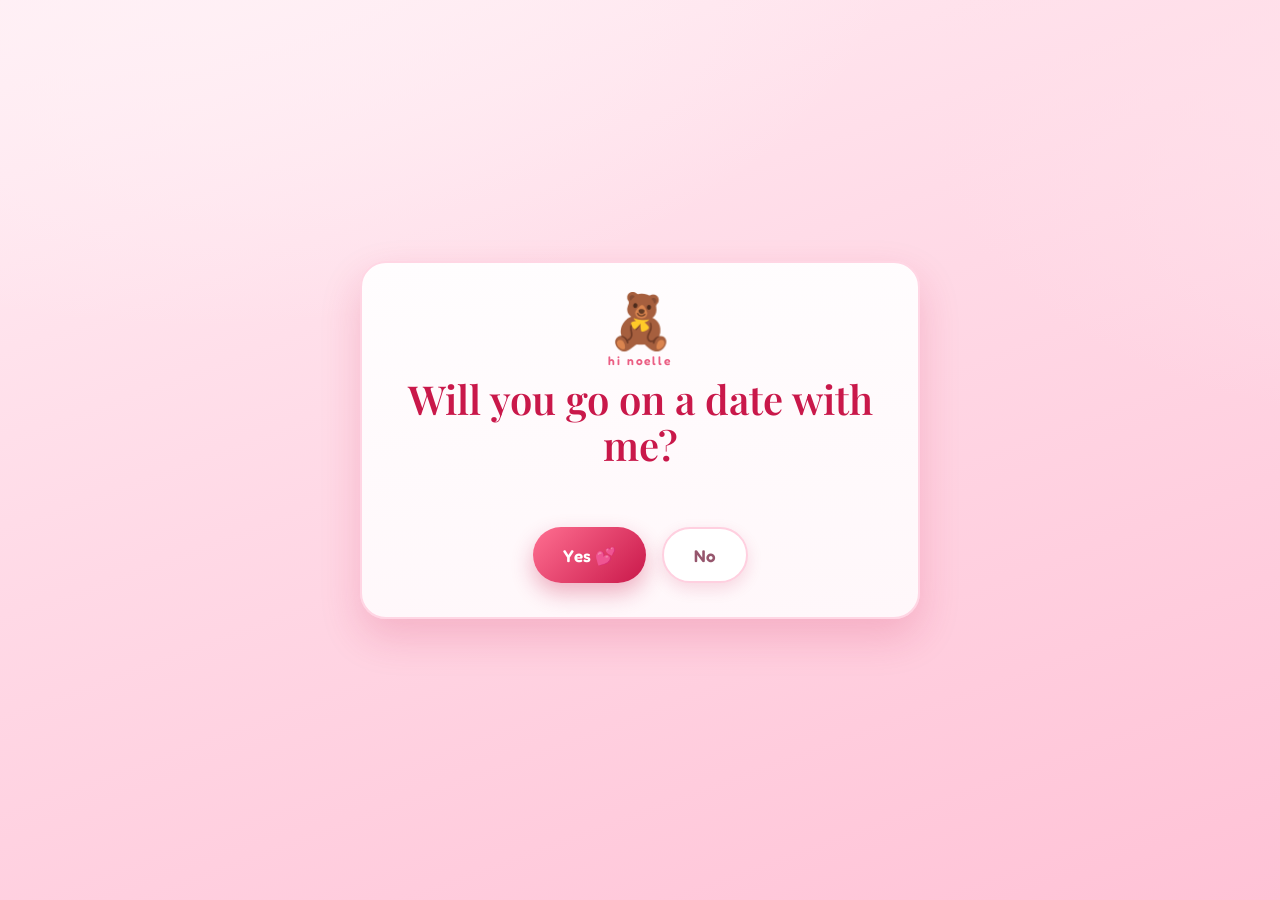
<file: index.html>
<!DOCTYPE html>
<html lang="en">
<head>
  <meta charset="UTF-8" />
  <meta name="viewport" content="width=device-width, initial-scale=1.0" />
  <title>Not a Scam Promise</title>
  <link rel="preconnect" href="https://fonts.googleapis.com" />
  <link rel="preconnect" href="https://fonts.gstatic.com" crossorigin />
  <link href="https://fonts.googleapis.com/css2?family=Fredoka:wght@400;500;600;700&family=Playfair+Display:ital,wght@0,600;1,600&display=swap" rel="stylesheet" />
  <link rel="stylesheet" href="css/style.css" />
  <!--<link rel="icon" href="data:image/svg+xml,<svg xmlns='http://www.w3.org/2000/svg' viewBox='0 0 100 100'><text y='.9em' font-size='90'>💗</text></svg>" /> -->
</head>
<body>
  <main class="stage" id="stage">

    <!-- ======================= STEP 1: THE QUESTION ======================= -->
    <section class="screen is-active" id="screen-ask" data-step="1">
      <div class="card card--ask">
        <div class="bear">🧸</div>
        <p class="eyebrow">hi noelle</p>
        <h1 class="title">Will you go on a date with me?</h1>
        <p class="subtitle" id="askSubtitle"></p>

        <div class="btn-row" id="askButtons">
          <button class="btn btn--yes" id="yesBtn" type="button">Yes 💕</button>
          <button class="btn btn--no" id="noBtn" type="button">No</button>
        </div>
      </div>
    </section>

    <!-- ======================= STEP 2: PICK A DAY ======================= -->
    <section class="screen" id="screen-day" data-step="2">
      <div class="card">
        <button class="back-btn" data-back type="button">← Back</button>
        <p class="eyebrow">step 1 of 3</p>
        <h2 class="title title--sm">Pick our day 🗓️</h2>
        <p class="subtitle">Tap a day that works for you. You can always change it later.</p>
        <p class="avail-note" id="availNote"></p>

        <div class="cal">
          <div class="cal__head">
            <button class="cal__nav" id="prevMonth" type="button" aria-label="Previous month">‹</button>
            <div class="cal__month" id="calMonth">Month</div>
            <button class="cal__nav" id="nextMonth" type="button" aria-label="Next month">›</button>
          </div>
          <div class="cal__dow">
            <span>S</span><span>M</span><span>T</span><span>W</span><span>T</span><span>F</span><span>S</span>
          </div>
          <div class="cal__grid" id="calGrid"></div>
        </div>

        <div class="time-row">
          <label for="timePick">What time?</label>
          <select id="timePick">
            <option value="11:00">11:00 AM — late breakfast energy</option>
            <option value="13:00">1:00 PM — lunch &amp; wander</option>
            <option value="15:00">3:00 PM — golden hour build-up</option>
            <option value="17:00" selected>5:00 PM — sunset o'clock</option>
            <option value="19:00">7:00 PM — dinner &amp; night lights</option>
          </select>
        </div>

        <p class="picked" id="pickedLabel">No day picked yet</p>
        <button class="btn btn--yes btn--wide" id="dayNext" type="button" disabled>Confirm this day →</button>
      </div>
    </section>

    <!-- ======================= STEP 3: PICK THE VIBE ======================= -->
    <section class="screen" id="screen-idea" data-step="3">
      <div class="card card--wide">
        <button class="back-btn" data-back type="button">← Back</button>
        <p class="eyebrow">step 2 of 3</p>
        <h2 class="title title--sm">Okay... what are we doing?</h2>
        <p class="subtitle">Everything here is close to Fullerton. Pick whatever sounds good.</p>

        <div class="ideas" id="ideaGrid"></div>

        <div class="custom-idea" id="customIdeaWrap" hidden>
          <label for="customIdea">So what are we doing?</label>
          <input type="text" id="customIdea" maxlength="120" placeholder="tell me what you want to do" />
        </div>

        <label class="note-label" for="noteInput">Anything you want to tell me? (optional)</label>
        <textarea id="noteInput" maxlength="300" rows="2" placeholder="e.g. can you pick me up?"></textarea>

        <button class="btn btn--yes btn--wide" id="ideaNext" type="button" disabled>Lock it in →</button>
      </div>
    </section>

    <!-- ======================= STEP 4: CONFIRM ======================= -->
    <section class="screen" id="screen-confirm" data-step="4">
      <div class="card">
        <button class="back-btn" data-back type="button">← Back</button>
        <p class="eyebrow">step 3 of 3</p>
        <h2 class="title title--sm">Look right?</h2>

        <div class="receipt">
          <div class="receipt__row"><span>Who</span><strong>Noelle &amp; Josh</strong></div>
          <div class="receipt__row"><span>When</span><strong id="sumWhen">—</strong></div>
          <div class="receipt__row"><span>Time</span><strong id="sumTime">—</strong></div>
          <div class="receipt__row"><span>What</span><strong id="sumIdea">—</strong></div>
          <div class="receipt__row" id="sumNoteRow" hidden><span>Note</span><strong id="sumNote">—</strong></div>
        </div>

        <p class="fineprint">Hitting confirm sends this to me. You can always come back and submit a new one — I'll go off the most recent.</p>
        <button class="btn btn--yes btn--wide" id="confirmBtn" type="button">Yes, it's a date 💘</button>
        <p class="saving" id="savingMsg" hidden>saving...</p>
      </div>
    </section>

    <!-- ======================= STEP 5: YAY ======================= -->
    <section class="screen" id="screen-yay" data-step="5">
      <div class="card card--yay">
        <button class="back-btn" data-back type="button">← Back</button>
        <div class="yay-emoji">🎉</div>
        <h2 class="title">Yay, it's a date!</h2>
        <p class="subtitle" id="yaySummary">—</p>

        <div class="mini-cal" id="miniCal"></div>

        <a class="btn btn--cal" id="gcalLink" href="#" target="_blank" rel="noopener">＋ Add to Google Calendar</a>
        <button class="btn btn--ghost btn--wide" id="restartBtn" type="button">Change something ↺</button>
        <p class="fineprint" id="savedNote">Saved 💾</p>
      </div>
    </section>

  </main>

  <div class="confetti" id="confetti" aria-hidden="true"></div>

  <script type="module" src="js/app.js"></script>
</body>
</html>
</file>
<file: css/style.css>
/* ============================================================
   Valentine theme — for Noelle 💌
   Palette + base
   ============================================================ */
:root {
  --blush:      #ffe3ec;
  --blush-2:    #ffd0e0;
  --rose:       #ff6f91;
  --rose-deep:  #e8446f;
  --cherry:     #c9184a;
  --cream:      #fff7fa;
  --ink:        #5b2333;
  --ink-soft:   #96566d;
  --gold:       #f0a202;
  --shadow:     0 18px 40px rgba(201, 24, 74, .18);
  --shadow-sm:  0 6px 16px rgba(201, 24, 74, .14);
  --radius:     26px;
}

* { box-sizing: border-box; }

html, body {
  height: 100%;
  margin: 0;
}

body {
  font-family: 'Fredoka', system-ui, -apple-system, 'Segoe UI', sans-serif;
  color: var(--ink);
  background:
    radial-gradient(1200px 700px at 15% -10%, #fff1f6 0%, transparent 60%),
    radial-gradient(900px 600px at 110% 10%, #ffe0ea 0%, transparent 55%),
    linear-gradient(160deg, #ffeef4 0%, #ffd9e6 45%, #ffc2d6 100%);
  background-attachment: fixed;
  overflow-x: hidden;
}

/* ============================================================
   Stage / screens
   ============================================================ */
.stage {
  position: relative;
  z-index: 1;
  min-height: 100dvh;
  display: grid;
  place-items: center;
  padding: 28px 18px 48px;
}

.screen { display: none; width: 100%; }
.screen.is-active {
  display: grid;
  place-items: center;
  animation: screenIn .45s cubic-bezier(.2,.8,.25,1) both;
}
@keyframes screenIn {
  from { opacity: 0; transform: translateY(18px) scale(.985); }
  to   { opacity: 1; transform: none; }
}

/* ============================================================
   Card
   ============================================================ */
.card {
  position: relative;
  width: min(560px, 100%);
  background: linear-gradient(175deg, #fffdfe 0%, var(--cream) 100%);
  border: 2px solid #ffd6e4;
  border-radius: var(--radius);
  box-shadow: var(--shadow);
  padding: 40px 32px 34px;
  text-align: center;
}
.card--wide { width: min(760px, 100%); }
.card--ask  { padding-top: 30px; }

.bear { font-size: 54px; line-height: 1; margin-bottom: 6px; animation: bob 3s ease-in-out infinite; }
@keyframes bob { 0%,100% { transform: translateY(0) } 50% { transform: translateY(-8px) } }

.eyebrow {
  margin: 0 0 8px;
  text-transform: lowercase;
  letter-spacing: .16em;
  font-size: 12px;
  font-weight: 600;
  color: var(--rose-deep);
  opacity: .85;
}

.title {
  font-family: 'Playfair Display', Georgia, serif;
  font-weight: 600;
  font-size: clamp(28px, 5.2vw, 40px);
  line-height: 1.15;
  margin: 0 0 12px;
  color: var(--cherry);
}
.title--sm { font-size: clamp(24px, 4.2vw, 31px); }

/* starts empty, fills in with taunts once she pokes the No button —
   reserve the space so the buttons don't jump */
#askSubtitle { min-height: 1.5em; }

.subtitle {
  margin: 0 0 24px;
  font-size: 15.5px;
  color: var(--ink-soft);
  line-height: 1.5;
}

/* ============================================================
   Buttons
   ============================================================ */
.btn {
  font-family: inherit;
  font-size: 17px;
  font-weight: 600;
  border: none;
  border-radius: 999px;
  padding: 15px 30px;
  cursor: pointer;
  transition: transform .16s ease, box-shadow .16s ease, background .2s ease;
  text-decoration: none;
  display: inline-block;
}
.btn:active { transform: scale(.96); }

.btn--yes {
  background: linear-gradient(135deg, var(--rose) 0%, var(--cherry) 100%);
  color: #fff;
  box-shadow: 0 10px 22px rgba(201,24,74,.32);
}
.btn--yes:hover:not(:disabled) { transform: translateY(-2px) scale(1.03); box-shadow: 0 14px 28px rgba(201,24,74,.4); }
.btn--yes:disabled { opacity: .42; cursor: not-allowed; box-shadow: none; }

.btn--no {
  background: #fff;
  color: var(--ink-soft);
  border: 2px solid #ffd0e0;
  box-shadow: var(--shadow-sm);
}

.btn--ghost {
  background: transparent;
  color: var(--rose-deep);
  border: 2px solid #ffc9dc;
  font-size: 15px;
  padding: 12px 24px;
}
.btn--ghost:hover { background: #fff0f5; }

.btn--cal {
  background: #fff;
  color: var(--cherry);
  border: 2px solid var(--rose);
  box-shadow: var(--shadow-sm);
  margin-bottom: 12px;
}
.btn--cal:hover { background: #fff0f5; transform: translateY(-2px); }

.btn--wide { display: block; width: 100%; margin-top: 8px; }

.btn-row {
  display: flex;
  gap: 16px;
  justify-content: center;
  flex-wrap: wrap;
  min-height: 56px;
}

/* the runaway No button */
.btn--no.is-loose {
  position: fixed;
  z-index: 40;
  margin: 0;
  /* Without this the button is a shrink-to-fit box, so when it sits near the
     right edge the browser squeezes it to whatever space is left and it
     measures narrower than it really is — which broke the clamp that keeps it
     on screen. nowrap makes its width constant wherever it lands. */
  white-space: nowrap;
  transition: left .22s cubic-bezier(.2,.9,.3,1.2), top .22s cubic-bezier(.2,.9,.3,1.2), transform .16s ease;
}

/* back button */
.back-btn {
  position: absolute;
  top: 16px;
  left: 16px;
  background: none;
  border: none;
  font-family: inherit;
  font-size: 14px;
  font-weight: 600;
  color: var(--ink-soft);
  cursor: pointer;
  padding: 6px 10px;
  border-radius: 999px;
  transition: background .15s ease, color .15s ease;
}
.back-btn:hover { background: #ffeaf2; color: var(--cherry); }

/* ============================================================
   Calendar
   ============================================================ */
.cal {
  background: #fff;
  border: 2px solid #ffdfeb;
  border-radius: 20px;
  padding: 14px 14px 18px;
  box-shadow: var(--shadow-sm);
  margin-bottom: 18px;
}
.cal__head {
  display: flex;
  align-items: center;
  justify-content: space-between;
  margin-bottom: 10px;
}
.cal__month { font-weight: 600; font-size: 17px; color: var(--cherry); }
.cal__nav {
  background: #fff0f5;
  border: none;
  width: 34px; height: 34px;
  border-radius: 50%;
  font-size: 20px;
  line-height: 1;
  color: var(--rose-deep);
  cursor: pointer;
  transition: background .15s ease, transform .15s ease;
}
.cal__nav:hover:not(:disabled) { background: var(--blush-2); transform: scale(1.08); }
.cal__nav:disabled { opacity: .3; cursor: not-allowed; }

.cal__dow, .cal__grid {
  display: grid;
  grid-template-columns: repeat(7, 1fr);
  gap: 5px;
}
.cal__dow span {
  text-align: center;
  font-size: 11.5px;
  font-weight: 600;
  color: var(--ink-soft);
  letter-spacing: .08em;
  padding-bottom: 6px;
}
.cal__day {
  aspect-ratio: 1;
  border: none;
  border-radius: 12px;
  background: #fff6f9;
  font-family: inherit;
  font-size: 14.5px;
  font-weight: 500;
  color: var(--ink);
  cursor: pointer;
  display: grid;
  place-items: center;
  transition: background .15s ease, transform .12s ease, color .15s ease;
  position: relative;
}
.cal__day:hover:not(:disabled) { background: var(--blush-2); transform: scale(1.09); }
.cal__day:disabled { background: transparent; color: #d9bcc7; cursor: not-allowed; }
.cal__day.is-empty { background: transparent; cursor: default; }
.cal__day.is-today { box-shadow: inset 0 0 0 2px var(--rose); }
.cal__day.is-selected {
  background: linear-gradient(135deg, var(--rose), var(--cherry));
  color: #fff;
  transform: scale(1.06);
  box-shadow: 0 6px 14px rgba(201,24,74,.35);
}
.cal__day.is-selected::after {
  content: "💗";
  position: absolute;
  bottom: -2px; right: -2px;
  font-size: 12px;
}

.time-row {
  display: flex;
  align-items: center;
  gap: 10px;
  justify-content: center;
  flex-wrap: wrap;
  margin-bottom: 14px;
}
.time-row label { font-size: 14.5px; font-weight: 500; color: var(--ink-soft); }
.time-row select {
  font-family: inherit;
  font-size: 14.5px;
  padding: 10px 14px;
  border-radius: 999px;
  border: 2px solid #ffd6e4;
  background: #fff;
  color: var(--ink);
  cursor: pointer;
}

.picked {
  margin: 0 0 14px;
  font-size: 14.5px;
  font-weight: 500;
  color: var(--rose-deep);
  min-height: 21px;
}
.picked__why {
  display: inline-block;
  margin-top: 4px;
  font-size: 13px;
  font-weight: 400;
  color: var(--ink-soft);
}

.avail-note {
  margin: -12px 0 18px;
  font-size: 13px;
  line-height: 1.5;
  color: var(--ink-soft);
  background: #fff6f9;
  border: 1px solid #ffdfeb;
  border-radius: 14px;
  padding: 10px 14px;
}

/* ============================================================
   Date ideas
   ============================================================ */
.ideas {
  display: grid;
  grid-template-columns: repeat(auto-fit, minmax(210px, 1fr));
  gap: 13px;
  margin-bottom: 20px;
  text-align: left;
}
.idea {
  background: #fff;
  border: 2px solid #ffdfeb;
  border-radius: 18px;
  padding: 16px 16px 14px;
  cursor: pointer;
  transition: transform .15s ease, border-color .15s ease, box-shadow .15s ease;
  font-family: inherit;
  text-align: left;
  color: var(--ink);
}
.idea:hover { transform: translateY(-3px); border-color: var(--rose); box-shadow: var(--shadow-sm); }
.idea.is-selected {
  border-color: var(--cherry);
  background: linear-gradient(160deg, #fff, #ffeef4);
  box-shadow: 0 10px 22px rgba(201,24,74,.22);
}
.idea.is-selected::after { content: "✓"; float: right; color: var(--cherry); font-weight: 700; }
.idea--own { border-style: dashed; }
.idea--own.is-selected { border-style: solid; }
.idea__emoji { font-size: 26px; display: block; margin-bottom: 6px; }
.idea__name { font-weight: 600; font-size: 15.5px; margin-bottom: 3px; color: var(--cherry); }
.idea__desc { font-size: 13px; line-height: 1.45; color: var(--ink-soft); }

.custom-idea { text-align: left; margin-bottom: 14px; }
.custom-idea label, .note-label {
  display: block;
  font-size: 13.5px;
  font-weight: 500;
  color: var(--ink-soft);
  margin-bottom: 6px;
  text-align: left;
}
input[type="text"], textarea {
  width: 100%;
  font-family: inherit;
  font-size: 15px;
  padding: 12px 16px;
  border-radius: 16px;
  border: 2px solid #ffd6e4;
  background: #fff;
  color: var(--ink);
  resize: vertical;
}
input[type="text"]:focus, textarea:focus {
  outline: none;
  border-color: var(--rose);
  box-shadow: 0 0 0 4px rgba(255,111,145,.15);
}
textarea { margin-bottom: 18px; }

/* ============================================================
   Receipt / summary
   ============================================================ */
.receipt {
  background: #fff;
  border: 2px dashed #ffc9dc;
  border-radius: 20px;
  padding: 8px 20px;
  margin: 18px 0;
  text-align: left;
}
.receipt__row {
  display: flex;
  justify-content: space-between;
  gap: 16px;
  padding: 13px 0;
  border-bottom: 1px solid #ffeaf2;
  font-size: 15px;
}
.receipt__row:last-child { border-bottom: none; }
.receipt__row span { color: var(--ink-soft); }
.receipt__row strong { color: var(--cherry); text-align: right; font-weight: 600; }

.fineprint { font-size: 12.5px; color: var(--ink-soft); line-height: 1.5; margin: 14px 0 0; }
.saving { font-size: 13px; color: var(--rose-deep); margin-top: 10px; }

/* ============================================================
   Yay screen
   ============================================================ */
.card--yay { padding-top: 34px; }
.yay-emoji { font-size: 60px; animation: pop .6s cubic-bezier(.2,1.4,.4,1) both; }
@keyframes pop { from { transform: scale(0) rotate(-30deg) } to { transform: none } }

.mini-cal {
  background: #fff;
  border: 2px solid #ffdfeb;
  border-radius: 20px;
  padding: 18px;
  margin: 20px 0;
  box-shadow: var(--shadow-sm);
}
.mini-cal__month { font-weight: 600; color: var(--cherry); margin-bottom: 10px; font-size: 15px; }
.mini-cal .cal__grid { gap: 4px; }
.mini-cal .cal__day { font-size: 13px; pointer-events: none; }

/* ============================================================
   Confetti
   ============================================================ */
.confetti { position: fixed; inset: 0; pointer-events: none; z-index: 60; overflow: hidden; }
.confetti i {
  position: absolute;
  top: -20px;
  font-size: 20px;
  animation: fall linear forwards;
}
@keyframes fall {
  to { transform: translateY(110vh) rotate(720deg); opacity: 0; }
}

/* ============================================================
   Admin page
   ============================================================ */
.admin-wrap {
  position: relative;
  z-index: 1;
  max-width: 860px;
  margin: 0 auto;
  padding: 40px 18px 60px;
}
.admin-head { text-align: center; margin-bottom: 26px; }
.admin-head .title { margin-bottom: 6px; }

.status-pill {
  display: inline-block;
  font-size: 12.5px;
  font-weight: 600;
  padding: 6px 14px;
  border-radius: 999px;
  background: #fff;
  border: 2px solid #ffd6e4;
  color: var(--ink-soft);
  margin-bottom: 18px;
}
.status-pill.is-live { border-color: #7bd389; color: #2f7d40; background: #f0fff3; }

.toolbar { display: flex; gap: 10px; justify-content: center; flex-wrap: wrap; margin-bottom: 26px; }

.entry {
  position: relative;
  background: linear-gradient(175deg, #fffdfe, var(--cream));
  border: 2px solid #ffd6e4;
  border-radius: var(--radius);
  box-shadow: var(--shadow-sm);
  padding: 24px 26px;
  margin-bottom: 18px;
  animation: screenIn .4s ease both;
}
.entry--current {
  border-color: var(--cherry);
  box-shadow: 0 16px 34px rgba(201,24,74,.24);
}
.entry__badge {
  position: absolute;
  top: -12px; left: 22px;
  background: linear-gradient(135deg, var(--rose), var(--cherry));
  color: #fff;
  font-size: 11.5px;
  font-weight: 700;
  letter-spacing: .1em;
  text-transform: uppercase;
  padding: 5px 14px;
  border-radius: 999px;
  box-shadow: var(--shadow-sm);
}
.entry__badge--old { background: #e6c3d2; color: #7a4459; }
.entry__when { font-family: 'Playfair Display', serif; font-size: 22px; color: var(--cherry); margin: 8px 0 4px; }
.entry__idea { font-size: 16px; font-weight: 600; margin-bottom: 8px; }
.entry__note {
  background: #fff;
  border-left: 3px solid var(--rose);
  border-radius: 0 12px 12px 0;
  padding: 10px 14px;
  font-size: 14px;
  color: var(--ink-soft);
  margin: 10px 0;
}
.entry__meta { font-size: 12.5px; color: var(--ink-soft); }
.entry__actions { margin-top: 14px; display: flex; gap: 10px; flex-wrap: wrap; }
.entry__actions .btn { font-size: 14px; padding: 10px 20px; }

.empty {
  text-align: center;
  padding: 60px 20px;
  color: var(--ink-soft);
}
.empty__emoji { font-size: 48px; display: block; margin-bottom: 12px; }

.setup-note {
  background: #fffbe8;
  border: 2px solid #ffe08a;
  border-radius: 18px;
  padding: 16px 20px;
  font-size: 13.5px;
  line-height: 1.55;
  color: #6b4e00;
  margin-bottom: 22px;
}
.setup-note code { background: #fff3c9; padding: 1px 6px; border-radius: 6px; font-size: 12.5px; }

@media (max-width: 520px) {
  .card { padding: 34px 20px 28px; }
  .btn-row { gap: 12px; }
  .btn { padding: 14px 26px; font-size: 16px; }
}
</file>
